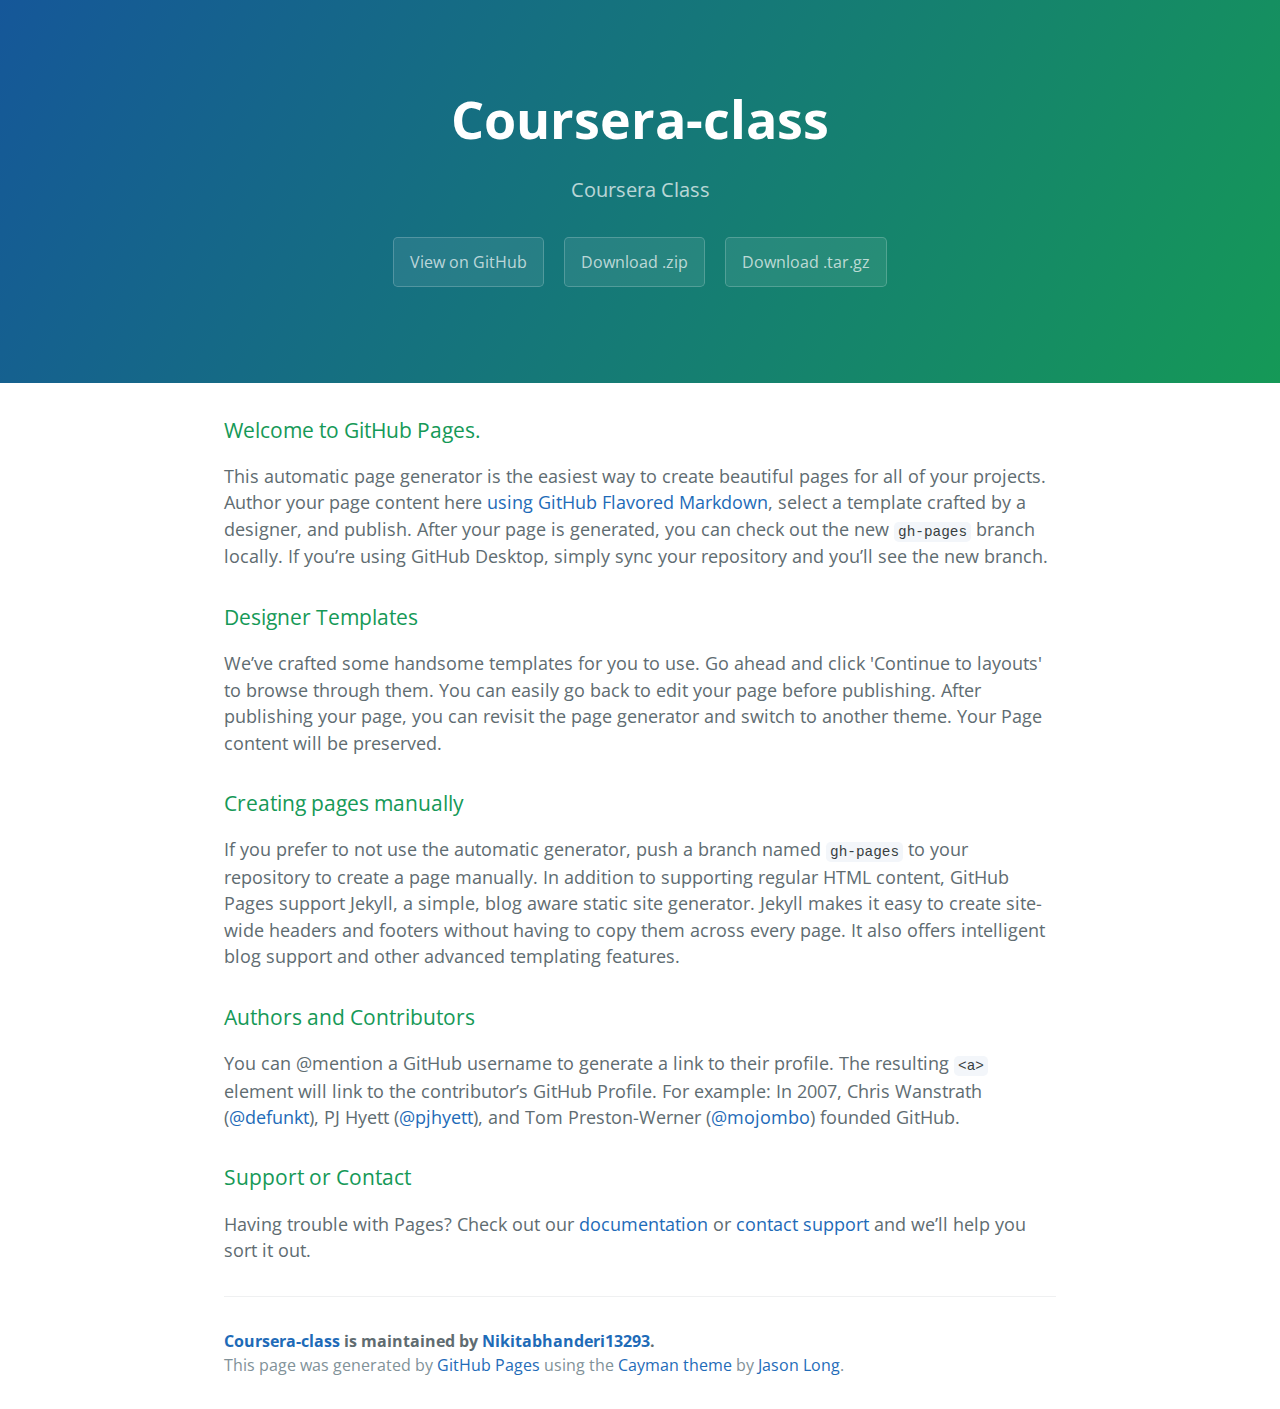
<file: index.html>
<!DOCTYPE html>
<html lang="en-us">
  <head>
    <meta charset="UTF-8">
    <title>Coursera-class by Nikitabhanderi13293</title>
    <meta name="viewport" content="width=device-width, initial-scale=1">
    <link rel="stylesheet" type="text/css" href="stylesheets/normalize.css" media="screen">
    <link href='https://fonts.googleapis.com/css?family=Open+Sans:400,700' rel='stylesheet' type='text/css'>
    <link rel="stylesheet" type="text/css" href="stylesheets/stylesheet.css" media="screen">
    <link rel="stylesheet" type="text/css" href="stylesheets/github-light.css" media="screen">
  </head>
  <body>
    <section class="page-header">
      <h1 class="project-name">Coursera-class</h1>
      <h2 class="project-tagline">Coursera Class</h2>
      <a href="https://github.com/Nikitabhanderi13293/Coursera-Class" class="btn">View on GitHub</a>
      <a href="https://github.com/Nikitabhanderi13293/Coursera-Class/zipball/master" class="btn">Download .zip</a>
      <a href="https://github.com/Nikitabhanderi13293/Coursera-Class/tarball/master" class="btn">Download .tar.gz</a>
    </section>

    <section class="main-content">
      <h3>
<a id="welcome-to-github-pages" class="anchor" href="#welcome-to-github-pages" aria-hidden="true"><span aria-hidden="true" class="octicon octicon-link"></span></a>Welcome to GitHub Pages.</h3>
<p>This automatic page generator is the easiest way to create beautiful pages for all of your projects. Author your page content here <a href="https://guides.github.com/features/mastering-markdown/">using GitHub Flavored Markdown</a>, select a template crafted by a designer, and publish. After your page is generated, you can check out the new <code>gh-pages</code> branch locally. If you’re using GitHub Desktop, simply sync your repository and you’ll see the new branch.</p>
<h3>
<a id="designer-templates" class="anchor" href="#designer-templates" aria-hidden="true"><span aria-hidden="true" class="octicon octicon-link"></span></a>Designer Templates</h3>
<p>We’ve crafted some handsome templates for you to use. Go ahead and click 'Continue to layouts' to browse through them. You can easily go back to edit your page before publishing. After publishing your page, you can revisit the page generator and switch to another theme. Your Page content will be preserved.</p>
<h3>
<a id="creating-pages-manually" class="anchor" href="#creating-pages-manually" aria-hidden="true"><span aria-hidden="true" class="octicon octicon-link"></span></a>Creating pages manually</h3>
<p>If you prefer to not use the automatic generator, push a branch named <code>gh-pages</code> to your repository to create a page manually. In addition to supporting regular HTML content, GitHub Pages support Jekyll, a simple, blog aware static site generator. Jekyll makes it easy to create site-wide headers and footers without having to copy them across every page. It also offers intelligent blog support and other advanced templating features.</p>
<h3>
<a id="authors-and-contributors" class="anchor" href="#authors-and-contributors" aria-hidden="true"><span aria-hidden="true" class="octicon octicon-link"></span></a>Authors and Contributors</h3>
<p>You can @mention a GitHub username to generate a link to their profile. The resulting <code>&lt;a&gt;</code> element will link to the contributor’s GitHub Profile. For example: In 2007, Chris Wanstrath (<a class="user-mention" data-hovercard-type="user" data-hovercard-url="/users/defunkt/hovercard" data-octo-click="hovercard-link-click" data-octo-dimensions="link_type:self" href="https://github.com/defunkt">@defunkt</a>), PJ Hyett (<a class="user-mention" data-hovercard-type="user" data-hovercard-url="/users/pjhyett/hovercard" data-octo-click="hovercard-link-click" data-octo-dimensions="link_type:self" href="https://github.com/pjhyett">@pjhyett</a>), and Tom Preston-Werner (<a class="user-mention" data-hovercard-type="user" data-hovercard-url="/users/mojombo/hovercard" data-octo-click="hovercard-link-click" data-octo-dimensions="link_type:self" href="https://github.com/mojombo">@mojombo</a>) founded GitHub.</p>
<h3>
<a id="support-or-contact" class="anchor" href="#support-or-contact" aria-hidden="true"><span aria-hidden="true" class="octicon octicon-link"></span></a>Support or Contact</h3>
<p>Having trouble with Pages? Check out our <a href="https://help.github.com/pages">documentation</a> or <a href="https://github.com/contact">contact support</a> and we’ll help you sort it out.</p>

      <footer class="site-footer">
        <span class="site-footer-owner"><a href="https://github.com/Nikitabhanderi13293/Coursera-Class">Coursera-class</a> is maintained by <a href="https://github.com/Nikitabhanderi13293">Nikitabhanderi13293</a>.</span>

        <span class="site-footer-credits">This page was generated by <a href="https://pages.github.com">GitHub Pages</a> using the <a href="https://github.com/jasonlong/cayman-theme">Cayman theme</a> by <a href="https://twitter.com/jasonlong">Jason Long</a>.</span>
      </footer>

    </section>

  
  </body>
</html>
</file>
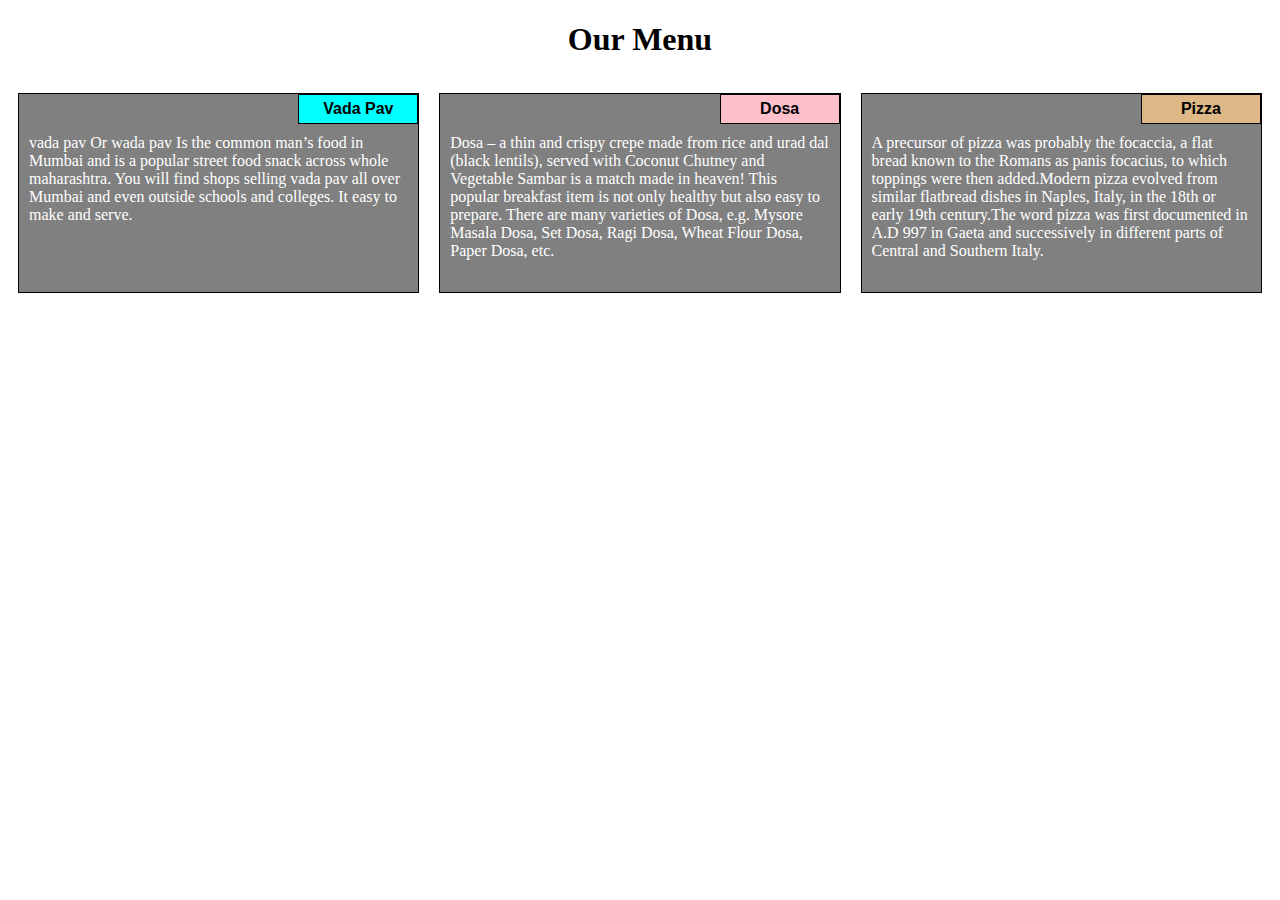
<file: Module 2 Assi/index.html>
<!DOCTYPE html>
<html>
<head>
	<meta charset="utf-8">

	<meta name="viewport" content="width=device-width, initial-scale=1">

	<link rel="stylesheet" type="text/css" href="CSS/Style.css">
	<title>HTML Module 2 Solution</title>
</head>
<body>
	<h1>Our Menu</h1>
  
	<div class="row">

	<div class="container col-lg-4 col-md-6 col-sm-12">
		<section>
		<div id="vadapav">
			Vada Pav
		</div>
		<p>
			vada pav Or wada pav Is the common man’s food in Mumbai and is a popular street food snack across whole maharashtra. You will find shops selling vada pav all over Mumbai and even outside schools and colleges. It easy to make and serve.
		</p>
		</section>
	</div>


	<div class="container col-lg-4 col-md-6 col-sm-12">
		<section>
		<div id="dosa">
			Dosa
		</div>
		<p>
			Dosa – a thin and crispy crepe made from rice and urad dal (black lentils), served with Coconut Chutney and Vegetable Sambar is a match made in heaven! This popular breakfast item is not only healthy but also easy to prepare. There are many varieties of Dosa, e.g. Mysore Masala Dosa, Set Dosa, Ragi Dosa, Wheat Flour Dosa, Paper Dosa, etc.
		</p>
		</section>
	</div>


	<div class="container col-lg-4 col-md-12 col-sm-12">
		<section>
		<div id="pizza">
			Pizza
		</div>
		<p>
			A precursor of pizza was probably the focaccia, a flat bread known to the Romans as panis focacius, to which toppings were then added.Modern pizza evolved from similar flatbread dishes in Naples, Italy, in the 18th or early 19th century.The word pizza was first documented in A.D 997 in Gaeta and successively in different parts of Central and Southern Italy.
		</p>
		</section>
	</div>
    
	</div>
</body>
</html>
</file>
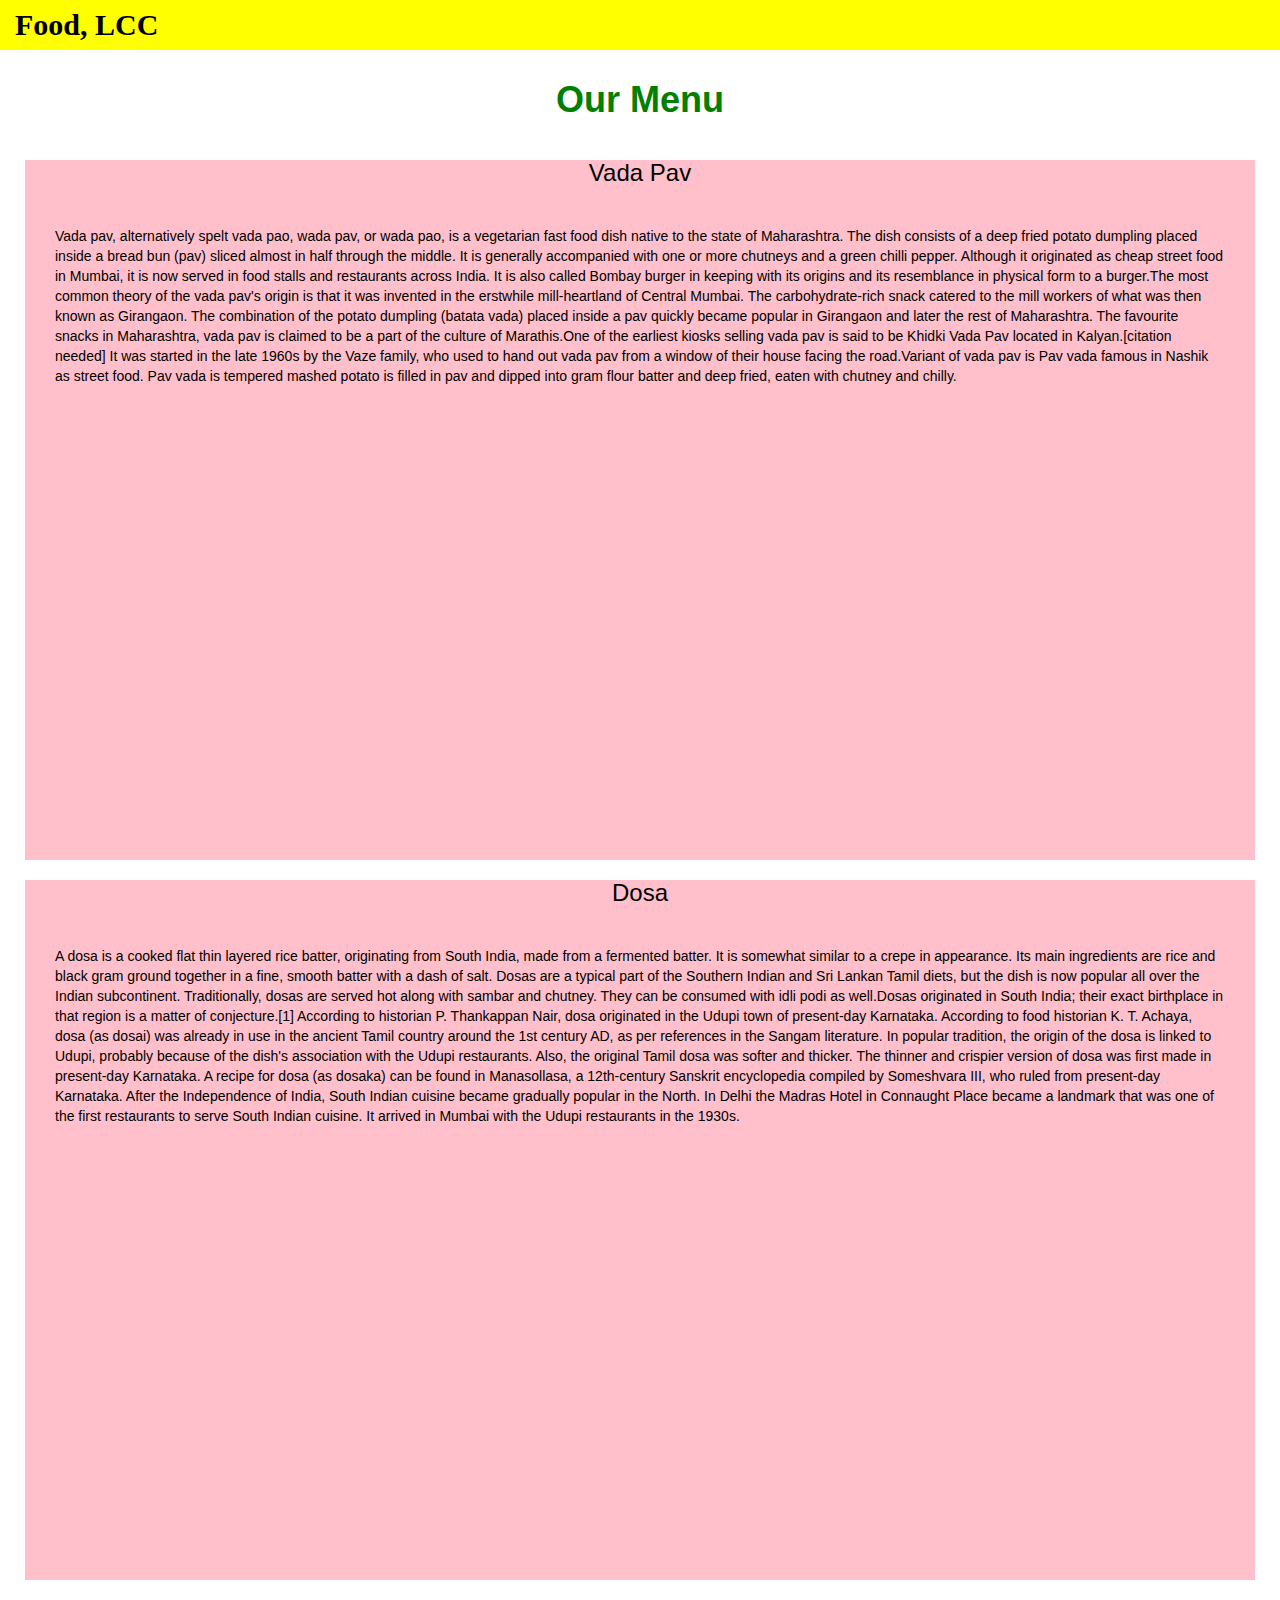
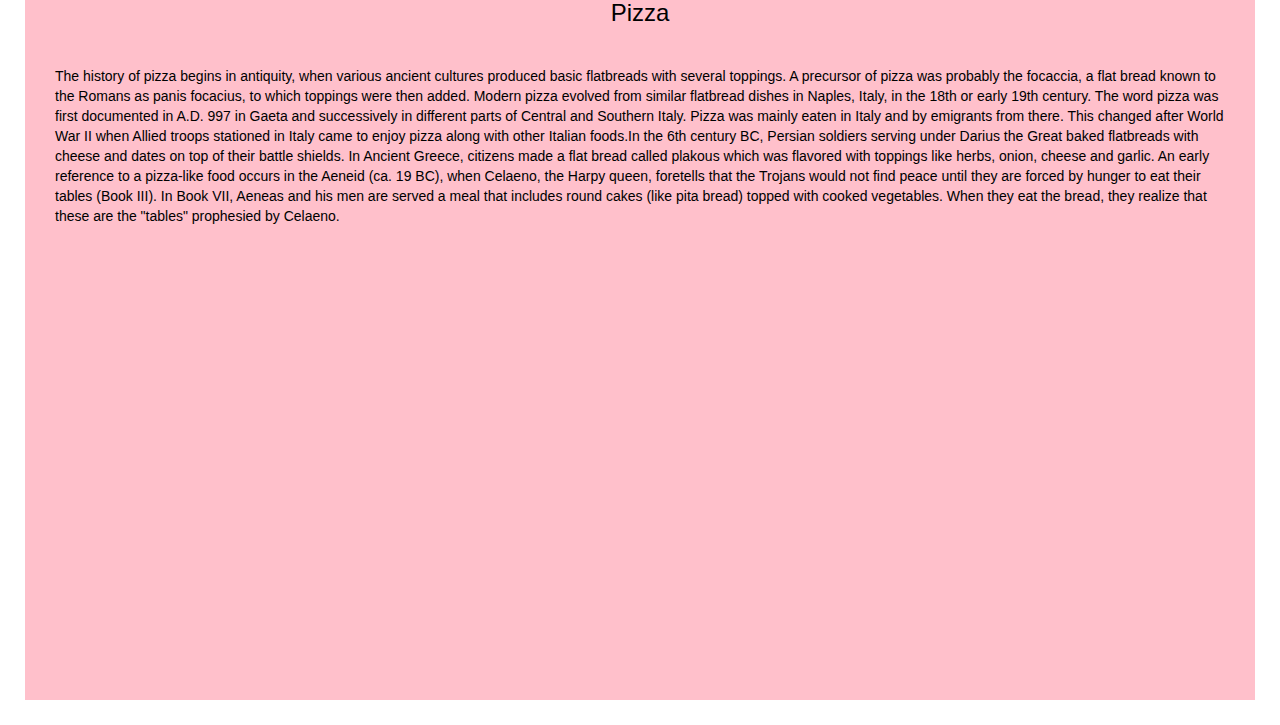
<file: Module 3 Assi/index.html>
<!doctype html>
<html lang="en">
  <head>
    <meta charset="utf-8">
    <meta http-equiv="X-UA-Compatible" content="IE=edge">
    <meta name="viewport" content="width=device-width, initial-scale=1">
    <title>Bootstrap Module 3 Assignment </title>
    <link rel="stylesheet" href="css/bootstrap.min.css">
    <link rel="stylesheet" href="css/style.css">
  </head>
<body>
<header>
      <nav id="header-nav" class="navbar navbar-default">
            <div class="container-fluid">
                <div class="navbar-header">
			<a class="navbar-brand" id="astyle" href="#">Food, LCC</a>
		    </div>
                    <button type="button" class="navbar-toggle collapsed visible-xs" data-toggle="collapse" data-target="#collapsable-nav" aria-expanded="false">
                        <span class="sr-only">Toggle navigation</span>
                        <span class="icon-bar"></span>
                        <span class="icon-bar"></span>
                        <span class="icon-bar"></span>
                    </button>
                </div>

                <div id="collapsable-nav" class="collapse navbar-collapse div1">
                    <ul id="nav-list" class="nav navbar-nav navbar-right visible-xs text-center ulstyle">
                        <li>
				<a href="#"><br class="hidden-xs"><h4>Vada Pav</h4></a>
                        </li>
                        <li>
				<a href="#"><br class="hidden-xs"><h4>Dosa</h4></a>
                        </li>
                        <li>
				<a href="#"><br class="hidden-xs"><h4>Pizza</h4></a>
                        </li>
                    </ul>
                </div>
            </div>
        </nav>
</header>

  <h1 class="text-center" id="menu"><strong> Our Menu </strong></h1>
    <div class="container-fluid">
      <div class="row">
        <div class="col-xs-12 div1">
                <div id="vadapav">
                    <section>
                        <h3 class="text-center">Vada Pav</h3>
                        <p>
			     Vada pav, alternatively spelt vada pao, wada pav, or wada pao, is a vegetarian fast food dish native to the state of Maharashtra. The dish consists of a deep fried potato dumpling placed inside a bread bun (pav) sliced almost in half through the middle. It is generally accompanied with one or more chutneys and a green chilli pepper. Although it originated as cheap street food in Mumbai, it is now served in food stalls and restaurants across India. It is also called Bombay burger in keeping with its origins and its resemblance in physical form to a burger.The most common theory of the vada pav's origin is that it was invented in the erstwhile mill-heartland of Central Mumbai. The carbohydrate-rich snack catered to the mill workers of what was then known as Girangaon. The combination of the potato dumpling (batata vada) placed inside a pav quickly became popular in Girangaon and later the rest of Maharashtra. The favourite snacks in Maharashtra, vada pav is claimed to be a part of the culture of Marathis.One of the earliest kiosks selling vada pav is said to be Khidki Vada Pav located in Kalyan.[citation needed] It was started in the late 1960s by the Vaze family, who used to hand out vada pav from a window of their house facing the road.Variant of vada pav is Pav vada famous in Nashik as street food. Pav vada is tempered mashed potato is filled in pav and dipped into gram flour batter and deep fried, eaten with chutney and chilly.
		          </p>
	        </section>
	      </div>
	   </div>
        <div class="col-xs-12 div1">
                <div id="Dosa">
                    <section>
                        <h3 class="text-center">Dosa</h3>
                        <p>
			     A dosa is a cooked flat thin layered rice batter, originating from South India, made from a fermented batter. It is somewhat similar to a crepe in appearance. Its main ingredients are rice and black gram ground together in a fine, smooth batter with a dash of salt. Dosas are a typical part of the Southern Indian and Sri Lankan Tamil diets, but the dish is now popular all over the Indian subcontinent. Traditionally, dosas are served hot along with sambar and chutney. They can be consumed with idli podi as well.Dosas originated in South India; their exact birthplace in that region is a matter of conjecture.[1] According to historian P. Thankappan Nair, dosa originated in the Udupi town of present-day Karnataka. According to food historian K. T. Achaya, dosa (as dosai) was already in use in the ancient Tamil country around the 1st century AD, as per references in the Sangam literature. In popular tradition, the origin of the dosa is linked to Udupi, probably because of the dish's association with the Udupi restaurants. Also, the original Tamil dosa was softer and thicker. The thinner and crispier version of dosa was first made in present-day Karnataka. A recipe for dosa (as dosaka) can be found in Manasollasa, a 12th-century Sanskrit encyclopedia compiled by Someshvara III, who ruled from present-day Karnataka. After the Independence of India, South Indian cuisine became gradually popular in the North. In Delhi the Madras Hotel in Connaught Place became a landmark that was one of the first restaurants to serve South Indian cuisine. It arrived in Mumbai with the Udupi restaurants in the 1930s.
		          </p>
	            </section>
	      </div>
	</div>
	<div class="col-xs-12 div1">
                <div id="pizza">
                    <section>
                        <h3 class="text-center">Pizza</h3>
                        <p>
			     The history of pizza begins in antiquity, when various ancient cultures produced basic flatbreads with several toppings. A precursor of pizza was probably the focaccia, a flat bread known to the Romans as panis focacius, to which toppings were then added. Modern pizza evolved from similar flatbread dishes in Naples, Italy, in the 18th or early 19th century. The word pizza was first documented in A.D. 997 in Gaeta and successively in different parts of Central and Southern Italy. Pizza was mainly eaten in Italy and by emigrants from there. This changed after World War II when Allied troops stationed in Italy came to enjoy pizza along with other Italian foods.In the 6th century BC, Persian soldiers serving under Darius the Great baked flatbreads with cheese and dates on top of their battle shields. In Ancient Greece, citizens made a flat bread called plakous which was flavored with toppings like herbs, onion, cheese and garlic. An early reference to a pizza-like food occurs in the Aeneid (ca. 19 BC), when Celaeno, the Harpy queen, foretells that the Trojans would not find peace until they are forced by hunger to eat their tables (Book III). In Book VII, Aeneas and his men are served a meal that includes round cakes (like pita bread) topped with cooked vegetables. When they eat the bread, they realize that these are the "tables" prophesied by Celaeno.
		    	  </p>
	     	     </section>
		</div>
	 </div> 
      </div>
   </div>

  <!-- jQuery (Bootstrap JS plugins depend on it) -->
  <script src="js/jquery-3.4.1.min.js"></script>
  <script src="js/bootstrap.min.js"></script>
  <script src="js/script.js"></script>
</body>
</html>
</file>
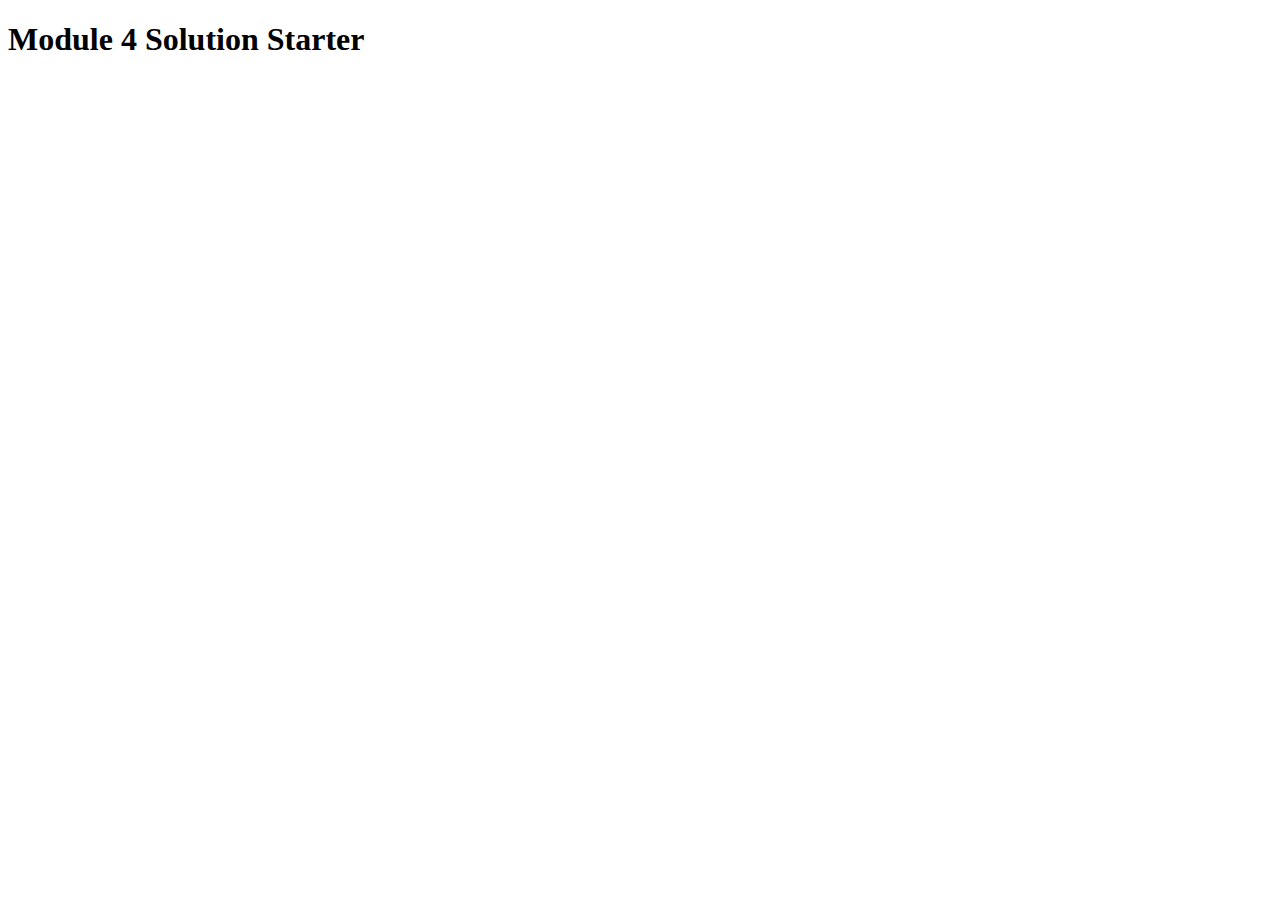
<file: Module 4 Assi/easier/index.html>
<!DOCTYPE html>
<html>
<head>
  <meta charset="utf-8">
  <title>Module 4 Solution Starter</title>
  <script src="SpeakHello.js"></script>
  <script src="SpeakGoodBye.js"></script>
  <script src="script.js"></script>
</head>
<body>
  <h1>Module 4 Solution Starter</h1>
</body>
</html>
</file>
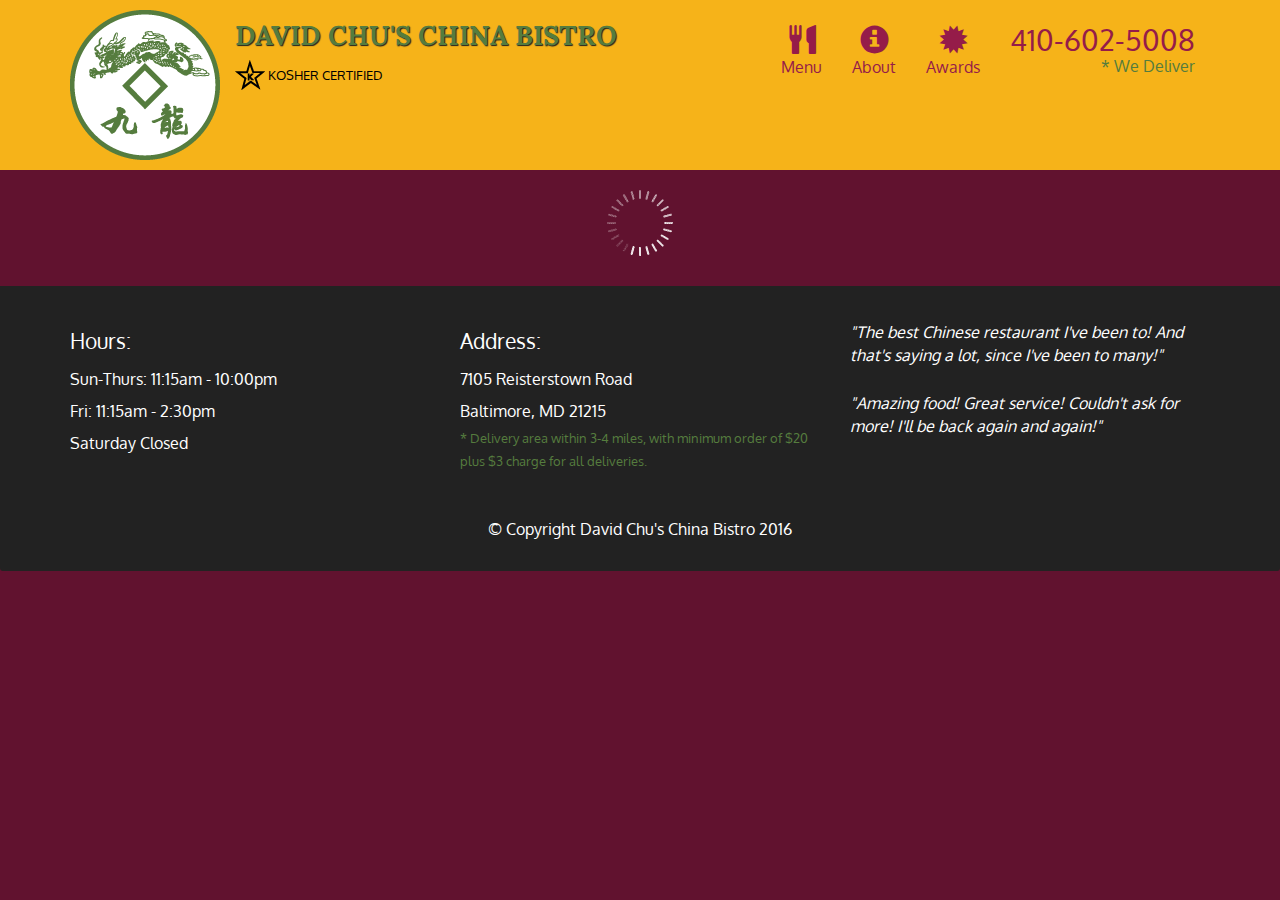
<file: Module 5 Assi/assignment5-solution-starter/index.html>
<!doctype html>
<html lang="en">
  <head>
    <meta charset="utf-8">
    <meta http-equiv="X-UA-Compatible" content="IE=edge">
    <meta name="viewport" content="width=device-width, initial-scale=1">
    <title>David Chu's China Bistro</title>
    <link rel="stylesheet" href="css/bootstrap.min.css">
    <link rel="stylesheet" href="css/styles.css">
    <link href='https://fonts.googleapis.com/css?family=Oxygen:400,300,700' rel='stylesheet' type='text/css'>
    <link href='https://fonts.googleapis.com/css?family=Lora' rel='stylesheet' type='text/css'>
  </head>
<body>
  <header>
    <nav id="header-nav" class="navbar navbar-default">
      <div class="container">
        <div class="navbar-header">
          <a href="index.html" class="pull-left visible-md visible-lg">
            <div id="logo-img" alt="Logo image"></div>
          </a>

          <div class="navbar-brand">
            <a href="index.html"><h1>David Chu's China Bistro</h1></a>
            <p>
              <img src="images/star-k-logo.png" alt="Kosher certification">
              <span>Kosher Certified</span>
            </p>
          </div>

          <button id="navbarToggle" type="button" class="navbar-toggle collapsed" data-toggle="collapse" data-target="#collapsable-nav" aria-expanded="false">
            <span class="sr-only">Toggle navigation</span>
            <span class="icon-bar"></span>
            <span class="icon-bar"></span>
            <span class="icon-bar"></span>
          </button>
        </div>
        
        <div id="collapsable-nav" class="collapse navbar-collapse">
           <ul id="nav-list" class="nav navbar-nav navbar-right">
            <li id="navHomeButton" class="visible-xs active">
              <a href="index.html">
                <span class="glyphicon glyphicon-home"></span> Home</a>
            </li>
            <li id="navMenuButton">
              <a href="#" onclick="$dc.loadMenuCategories();">
                <span class="glyphicon glyphicon-cutlery"></span><br class="hidden-xs"> Menu</a>
            </li>
            <li>
              <a href="#">
                <span class="glyphicon glyphicon-info-sign"></span><br class="hidden-xs"> About</a>
            </li>
            <li>
              <a href="#">
                <span class="glyphicon glyphicon-certificate"></span><br class="hidden-xs"> Awards</a>
            </li>
            <li id="phone" class="hidden-xs">
              <a href="tel:410-602-5008">
                <span>410-602-5008</span></a><div>* We Deliver</div>
            </li>
          </ul><!-- #nav-list -->
        </div><!-- .collapse .navbar-collapse -->
      </div><!-- .container -->
    </nav><!-- #header-nav -->
  </header>

  <div id="call-btn" class="visible-xs">
    <a class="btn" href="tel:410-602-5008">
    <span class="glyphicon glyphicon-earphone"></span>
    410-602-5008
    </a>
  </div>
  <div id="xs-deliver" class="text-center visible-xs">* We Deliver</div>

  <div id="main-content" class="container"></div>

  <footer class="panel-footer">
    <div class="container">
      <div class="row">
        <section id="hours" class="col-sm-4">
          <span>Hours:</span><br>
          Sun-Thurs: 11:15am - 10:00pm<br>
          Fri: 11:15am - 2:30pm<br>
          Saturday Closed
          <hr class="visible-xs">
        </section>
        <section id="address" class="col-sm-4">
          <span>Address:</span><br>
          7105 Reisterstown Road<br>
          Baltimore, MD 21215
          <p>* Delivery area within 3-4 miles, with minimum order of $20 plus $3 charge for all deliveries.</p>
          <hr class="visible-xs">
        </section>
        <section id="testimonials" class="col-sm-4">
          <p>"The best Chinese restaurant I've been to! And that's saying a lot, since I've been to many!"</p>
          <p>"Amazing food! Great service! Couldn't ask for more! I'll be back again and again!"</p>
        </section>
      </div>
      <div class="text-center">&copy; Copyright David Chu's China Bistro 2016</div>
    </div>
  </footer>

  <!-- jQuery (Bootstrap JS plugins depend on it) -->
  <script src="js/jquery-2.1.4.min.js"></script>
  <script src="js/bootstrap.min.js"></script>
  <script src="js/ajax-utils.js"></script>
  <script src="js/script.js"></script>
</body>
</html>
</file>
<file: stylesheets/stylesheet.css>
* {
  box-sizing: border-box; }

body {
  padding: 0;
  margin: 0;
  font-family: "Open Sans", "Helvetica Neue", Helvetica, Arial, sans-serif;
  font-size: 16px;
  line-height: 1.5;
  color: #606c71; }

a {
  color: #1e6bb8;
  text-decoration: none; }
  a:hover {
    text-decoration: underline; }

.btn {
  display: inline-block;
  margin-bottom: 1rem;
  color: rgba(255, 255, 255, 0.7);
  background-color: rgba(255, 255, 255, 0.08);
  border-color: rgba(255, 255, 255, 0.2);
  border-style: solid;
  border-width: 1px;
  border-radius: 0.3rem;
  transition: color 0.2s, background-color 0.2s, border-color 0.2s; }
  .btn + .btn {
    margin-left: 1rem; }

.btn:hover {
  color: rgba(255, 255, 255, 0.8);
  text-decoration: none;
  background-color: rgba(255, 255, 255, 0.2);
  border-color: rgba(255, 255, 255, 0.3); }

@media screen and (min-width: 64em) {
  .btn {
    padding: 0.75rem 1rem; } }

@media screen and (min-width: 42em) and (max-width: 64em) {
  .btn {
    padding: 0.6rem 0.9rem;
    font-size: 0.9rem; } }

@media screen and (max-width: 42em) {
  .btn {
    display: block;
    width: 100%;
    padding: 0.75rem;
    font-size: 0.9rem; }
    .btn + .btn {
      margin-top: 1rem;
      margin-left: 0; } }

.page-header {
  color: #fff;
  text-align: center;
  background-color: #159957;
  background-image: linear-gradient(120deg, #155799, #159957); }

@media screen and (min-width: 64em) {
  .page-header {
    padding: 5rem 6rem; } }

@media screen and (min-width: 42em) and (max-width: 64em) {
  .page-header {
    padding: 3rem 4rem; } }

@media screen and (max-width: 42em) {
  .page-header {
    padding: 2rem 1rem; } }

.project-name {
  margin-top: 0;
  margin-bottom: 0.1rem; }

@media screen and (min-width: 64em) {
  .project-name {
    font-size: 3.25rem; } }

@media screen and (min-width: 42em) and (max-width: 64em) {
  .project-name {
    font-size: 2.25rem; } }

@media screen and (max-width: 42em) {
  .project-name {
    font-size: 1.75rem; } }

.project-tagline {
  margin-bottom: 2rem;
  font-weight: normal;
  opacity: 0.7; }

@media screen and (min-width: 64em) {
  .project-tagline {
    font-size: 1.25rem; } }

@media screen and (min-width: 42em) and (max-width: 64em) {
  .project-tagline {
    font-size: 1.15rem; } }

@media screen and (max-width: 42em) {
  .project-tagline {
    font-size: 1rem; } }

.main-content :first-child {
  margin-top: 0; }
.main-content img {
  max-width: 100%; }
.main-content h1, .main-content h2, .main-content h3, .main-content h4, .main-content h5, .main-content h6 {
  margin-top: 2rem;
  margin-bottom: 1rem;
  font-weight: normal;
  color: #159957; }
.main-content p {
  margin-bottom: 1em; }
.main-content code {
  padding: 2px 4px;
  font-family: Consolas, "Liberation Mono", Menlo, Courier, monospace;
  font-size: 0.9rem;
  color: #383e41;
  background-color: #f3f6fa;
  border-radius: 0.3rem; }
.main-content pre {
  padding: 0.8rem;
  margin-top: 0;
  margin-bottom: 1rem;
  font: 1rem Consolas, "Liberation Mono", Menlo, Courier, monospace;
  color: #567482;
  word-wrap: normal;
  background-color: #f3f6fa;
  border: solid 1px #dce6f0;
  border-radius: 0.3rem; }
  .main-content pre > code {
    padding: 0;
    margin: 0;
    font-size: 0.9rem;
    color: #567482;
    word-break: normal;
    white-space: pre;
    background: transparent;
    border: 0; }
.main-content .highlight {
  margin-bottom: 1rem; }
  .main-content .highlight pre {
    margin-bottom: 0;
    word-break: normal; }
.main-content .highlight pre, .main-content pre {
  padding: 0.8rem;
  overflow: auto;
  font-size: 0.9rem;
  line-height: 1.45;
  border-radius: 0.3rem; }
.main-content pre code, .main-content pre tt {
  display: inline;
  max-width: initial;
  padding: 0;
  margin: 0;
  overflow: initial;
  line-height: inherit;
  word-wrap: normal;
  background-color: transparent;
  border: 0; }
  .main-content pre code:before, .main-content pre code:after, .main-content pre tt:before, .main-content pre tt:after {
    content: normal; }
.main-content ul, .main-content ol {
  margin-top: 0; }
.main-content blockquote {
  padding: 0 1rem;
  margin-left: 0;
  color: #819198;
  border-left: 0.3rem solid #dce6f0; }
  .main-content blockquote > :first-child {
    margin-top: 0; }
  .main-content blockquote > :last-child {
    margin-bottom: 0; }
.main-content table {
  display: block;
  width: 100%;
  overflow: auto;
  word-break: normal;
  word-break: keep-all; }
  .main-content table th {
    font-weight: bold; }
  .main-content table th, .main-content table td {
    padding: 0.5rem 1rem;
    border: 1px solid #e9ebec; }
.main-content dl {
  padding: 0; }
  .main-content dl dt {
    padding: 0;
    margin-top: 1rem;
    font-size: 1rem;
    font-weight: bold; }
  .main-content dl dd {
    padding: 0;
    margin-bottom: 1rem; }
.main-content hr {
  height: 2px;
  padding: 0;
  margin: 1rem 0;
  background-color: #eff0f1;
  border: 0; }

@media screen and (min-width: 64em) {
  .main-content {
    max-width: 64rem;
    padding: 2rem 6rem;
    margin: 0 auto;
    font-size: 1.1rem; } }

@media screen and (min-width: 42em) and (max-width: 64em) {
  .main-content {
    padding: 2rem 4rem;
    font-size: 1.1rem; } }

@media screen and (max-width: 42em) {
  .main-content {
    padding: 2rem 1rem;
    font-size: 1rem; } }

.site-footer {
  padding-top: 2rem;
  margin-top: 2rem;
  border-top: solid 1px #eff0f1; }

.site-footer-owner {
  display: block;
  font-weight: bold; }

.site-footer-credits {
  color: #819198; }

@media screen and (min-width: 64em) {
  .site-footer {
    font-size: 1rem; } }

@media screen and (min-width: 42em) and (max-width: 64em) {
  .site-footer {
    font-size: 1rem; } }

@media screen and (max-width: 42em) {
  .site-footer {
    font-size: 0.9rem; } }
</file>
<file: stylesheets/github-light.css>
/*!
 * GitHub Light v0.4.1
 * Copyright (c) 2012 - 2017 GitHub, Inc.
 * Licensed under MIT (https://github.com/primer/github-syntax-theme-generator/blob/master/LICENSE)
 */

.pl-c /* comment, punctuation.definition.comment, string.comment */ {
  color: #6a737d;
}

.pl-c1 /* constant, entity.name.constant, variable.other.constant, variable.language, support, meta.property-name, support.constant, support.variable, meta.module-reference, markup.raw, meta.diff.header, meta.output */,
.pl-s .pl-v /* string variable */ {
  color: #005cc5;
}

.pl-e /* entity */,
.pl-en /* entity.name */ {
  color: #6f42c1;
}

.pl-smi /* variable.parameter.function, storage.modifier.package, storage.modifier.import, storage.type.java, variable.other */,
.pl-s .pl-s1 /* string source */ {
  color: #24292e;
}

.pl-ent /* entity.name.tag, markup.quote */ {
  color: #22863a;
}

.pl-k /* keyword, storage, storage.type */ {
  color: #d73a49;
}

.pl-s /* string */,
.pl-pds /* punctuation.definition.string, source.regexp, string.regexp.character-class */,
.pl-s .pl-pse .pl-s1 /* string punctuation.section.embedded source */,
.pl-sr /* string.regexp */,
.pl-sr .pl-cce /* string.regexp constant.character.escape */,
.pl-sr .pl-sre /* string.regexp source.ruby.embedded */,
.pl-sr .pl-sra /* string.regexp string.regexp.arbitrary-repitition */ {
  color: #032f62;
}

.pl-v /* variable */,
.pl-smw /* sublimelinter.mark.warning */ {
  color: #e36209;
}

.pl-bu /* invalid.broken, invalid.deprecated, invalid.unimplemented, message.error, brackethighlighter.unmatched, sublimelinter.mark.error */ {
  color: #b31d28;
}

.pl-ii /* invalid.illegal */ {
  color: #fafbfc;
  background-color: #b31d28;
}

.pl-c2 /* carriage-return */ {
  color: #fafbfc;
  background-color: #d73a49;
}

.pl-c2::before /* carriage-return */ {
  content: "^M";
}

.pl-sr .pl-cce /* string.regexp constant.character.escape */ {
  font-weight: bold;
  color: #22863a;
}

.pl-ml /* markup.list */ {
  color: #735c0f;
}

.pl-mh /* markup.heading */,
.pl-mh .pl-en /* markup.heading entity.name */,
.pl-ms /* meta.separator */ {
  font-weight: bold;
  color: #005cc5;
}

.pl-mi /* markup.italic */ {
  font-style: italic;
  color: #24292e;
}

.pl-mb /* markup.bold */ {
  font-weight: bold;
  color: #24292e;
}

.pl-md /* markup.deleted, meta.diff.header.from-file, punctuation.definition.deleted */ {
  color: #b31d28;
  background-color: #ffeef0;
}

.pl-mi1 /* markup.inserted, meta.diff.header.to-file, punctuation.definition.inserted */ {
  color: #22863a;
  background-color: #f0fff4;
}

.pl-mc /* markup.changed, punctuation.definition.changed */ {
  color: #e36209;
  background-color: #ffebda;
}

.pl-mi2 /* markup.ignored, markup.untracked */ {
  color: #f6f8fa;
  background-color: #005cc5;
}

.pl-mdr /* meta.diff.range */ {
  font-weight: bold;
  color: #6f42c1;
}

.pl-ba /* brackethighlighter.tag, brackethighlighter.curly, brackethighlighter.round, brackethighlighter.square, brackethighlighter.angle, brackethighlighter.quote */ {
  color: #586069;
}

.pl-sg /* sublimelinter.gutter-mark */ {
  color: #959da5;
}

.pl-corl /* constant.other.reference.link, string.other.link */ {
  text-decoration: underline;
  color: #032f62;
}
</file>
<file: Module 2 Assi/CSS/Style.css>
* {
	box-sizing: border-box;
}

h1 {
	margin-bottom:15px;	
	text-align: center;
}

p {
	padding: 10px;
	margin: 0;
 }

.container {
	border: none;
	margin-left: auto;
	margin-right: auto;
	margin-top: 10px;
	margin-bottom: 10px;
	padding: 10px;
}

section {
	border:	1px solid black;
	background-color: grey;
	width: 100%;
	height: 200px;
	font-family: georgia;
	position: relative;
	color:white;
	overflow: auto;
}

#vadapav {
	border: 1px solid black;
	text-align: center;
	width: 30%;
	margin-left: 70%;
	font-family: sans-serif;
	font-weight: bold;
	margin-bottom: 0;
	margin-top: 0;
	padding: 5px;
	background-color: cyan;
	color:black;
}

#dosa {
	border: 1px solid black;
	text-align: center;
	width: 30%;
	margin-left: 70%;
	font-family: sans-serif;
	font-weight: bold;
	margin-bottom: 0;
	margin-top: 0;
	padding: 5px;
	background-color: pink;
	color:black;
}

#pizza {
	border: 1px solid black;
	text-align: center;
	width: 30%;
	margin-left: 70%;
	font-family: sans-serif;
	font-weight: bold;
	margin-bottom: 0;
	margin-top: 0;
	background-color: #DEB887;
	color:black;
	padding: 5px;
}

.row {
	width: 100%;
}

/********** Large devices only **********/
@media (min-width: 992px) {
 .col-lg-4{
    float: left;
   }
   .col-lg-4 {
    width: 33.33%;
  }
 }


/********** Medium devices only **********/
@media (min-width: 768px) and (max-width: 991px) {
  .col-md-6,.col-md-12 {
    float: left;   
  }
   .col-md-6 {
    width: 50%;
  }
    .col-md-12 {
    width: 100%;
  }
}

@media (max-width: 767px) {
 .col-min-12 {
    float: left;   
  }
    .col-min-12 {
    width: 100%;
  }
}
</file>
<file: Module 3 Assi/css/style.css>
h2{
  color:black;
  font-size:30px;
  font-family : halvetica;
}
h1{
  color:black;
  font-family: serif;
}
h4{
	background-color:gray;
	color:white;
}
#astyle{
	color:black;
	font-family: 'Abril Fatface', cursive;
    	font-weight: bolder;
	font-size:30px;
}
.sectionstyle {
	background-color: pink;
	padding:10px;
	font-family: georgia;
	position: relative;
	color:black;
	overflow: auto;
}

#div1{
	padding:0px;
}
.ulstyle{
	background-color:gray;
}

#vadapav {	
	height:700px;
	font-family: sans-serif;
	background-color: pink;
	color:black;
}
#Dosa {	
	height:700px;
	font-family: sans-serif;
	background-color: pink;
	color:black;
}
#pizza {	
	height:700px;
	font-family: sans-serif;
	background-color: pink;
	color:black;
}

#menu{ color:green;
      font-family:sans-serif;
      padding-top: 10px;      
}

.row{ 
	padding:10px;
  margin-bottom:15px;
}
 
section > p {
	padding:30px;
}
.row > div{
  
  
}

#navbar-header{
  width:100%;
}

#header-nav{
  background-color:yellow;
  border-radius : 0;
  border : 0;
}

.navbar-brand a:hover, .navbar-brand a:focus {
  text-decoration: none;
  
.navbar-brand h1 { /* Restaurant name */
  font-family: 'Lora', serif;
  color: #557c3e;
  font-size: 1.5em;
  text-transform: uppercase;
  font-weight: bold;
  text-shadow: 1px 1px 1px #222;
  margin-top: 0;
  margin-bottom: 0;
  line-height: .75;
}
  
  #nav-list {
	  background-color:gray;
  margin-top: 10px;
}
	li{
	border:1px solid white;
	}
#nav-list a {
  
  color: white;
  text-align: center;
}
#nav-list a:hover {
  background: #E7E7E7;
}
#nav-list a span {
  font-size: 1.8em;
}

.navbar-header button.navbar-toggle, .navbar-header .icon-bar {
  border: 1px solid #61122f;
}
.navbar-header button.navbar-toggle {
  clear: both;
  margin-top: -30px;
}
</file>
<file: Module 5 Assi/assignment5-solution-starter/css/styles.css>
body {
  font-size: 16px;
  color: #fff;
  background-color: #61122f;
  font-family: 'Oxygen', sans-serif;
}

/** HEADER **/
#header-nav {
  background-color: #f6b319;
  border-radius: 0;
  border: 0;
}

#logo-img {
  background: url('../images/restaurant-logo_large.png') no-repeat;
  width: 150px;
  height: 150px;
  margin: 10px 15px 10px 0;
}

.navbar-brand {
  padding-top: 25px;
}
.navbar-brand h1 { /* Restaurant name */
  font-family: 'Lora', serif;
  color: #557c3e;
  font-size: 1.5em;
  text-transform: uppercase;
  font-weight: bold;
  text-shadow: 1px 1px 1px #222;
  margin-top: 0;
  margin-bottom: 0;
  line-height: .75;
}
.navbar-brand a:hover, .navbar-brand a:focus {
  text-decoration: none;
}
.navbar-brand p { /* Kosher cert */
  color: #000;
  text-transform: uppercase;
  font-size: .7em;
  margin-top: 15px;
}
.navbar-brand p span { /* Star-K */
  vertical-align: middle;
}

#nav-list {
  margin-top: 10px;
}
#nav-list a {
  color: #951C49;
  text-align: center;
}
#nav-list a:hover {
  background: #E7E7E7;
}
#nav-list a span {
  font-size: 1.8em;
}

#phone {
  margin-top: 5px;
}
#phone a { /* Phone number */
  text-align: right;
  padding-bottom: 0;
}
#phone div { /* We Deliver */
  color: #557c3e;
  text-align: right;
  padding-right: 15px;
}

.navbar-header button.navbar-toggle, .navbar-header .icon-bar {
  border: 1px solid #61122f;
}
.navbar-header button.navbar-toggle {
  clear: both;
  margin-top: -30px;
}
/* END HEADER */

/* FOOTER */
.panel-footer {
  margin-top: 30px;
  padding-top: 35px;
  padding-bottom: 30px;
  background-color: #222;
  border-top: 0;
}
.panel-footer div.row {
  margin-bottom: 35px;
}
#hours, #address {
  line-height: 2;
}
#hours > span, #address > span {
  font-size: 1.3em;
}
#address p {
  color: #557c3e;
  font-size: .8em;
  line-height: 1.8;
}
#testimonials {
  font-style: italic;
}
#testimonials p:nth-child(2) {
  margin-top: 25px;
}
/* END FOOTER */



/* HOME PAGE */
.container .jumbotron {
  box-shadow: 0 0 50px #3F0C1F;
  border: 2px solid #3F0C1F;
}

#menu-tile, #specials-tile, #map-tile {
  height: 250px;
  width: 100%;
  margin-bottom: 15px;
  position: relative;
  border: 2px solid #3F0C1F;
  overflow: hidden;
}
#menu-tile:hover, #specials-tile:hover, #map-tile:hover {
  box-shadow: 0 1px 5px 1px #cccccc;
}
#menu-tile {
  background: url('../images/menu-tile.jpg') no-repeat;
  background-position: center;
}
#specials-tile {
  background: url('../images/specials-tile.jpg') no-repeat;
  background-position: center;
}
#menu-tile span, #specials-tile span, #map-tile span {
  position: absolute;
  bottom: 0;
  right: 0;
  width: 100%;
  text-align: center;
  font-size: 1.6em;
  text-transform: uppercase;
  background-color: #000;
  color: #fff;
  opacity: .8;
}
/* END HOME PAGE */

/* MENU CATEGORIES PAGE */
.category-tile { 
  position: relative;
  border: 2px solid #3F0C1F;
  overflow: hidden;
  width: 200px;
  height: 200px;
  margin: 0 auto 15px;
}
.category-tile span {
  position: absolute;
  bottom: 0;
  right: 0;
  width: 100%;
  text-align: center;
  font-size: 1.2em;
  text-transform: uppercase;
  background-color: #000;
  color: #fff;
  opacity: .8;
}
.category-tile:hover {
  box-shadow: 0 1px 5px 1px #cccccc;
}

#menu-categories-title + div {
  margin-bottom: 50px;
}
/* END MENU CATEGORIES PAGE */

/* SINGLE CATEGORY PAGE */
.menu-item-tile {
  margin-bottom: 25px;
}
.menu-item-tile hr {
  width: 80%;
}
.menu-item-tile .menu-item-price {
  font-size: 1.1em;
  text-align: right;
  margin-top: -15px;
  margin-right: -15px;
}
.menu-item-tile .menu-item-price span {
  font-size: .6em;
}
.menu-item-photo {
  position: relative;
  border: 2px solid #3F0C1F; 
  overflow: hidden;
  padding: 0;
  margin-right: -15px;
  margin-left: auto;
  margin-bottom: 20px;
  max-width: 250px;
}
.menu-item-photo div {
  position: absolute;
  bottom: 0;
  right: 0;
  width: 80px;
  background-color: #557c3e;
  text-align: center;
}
.menu-item-description {
  padding-right: 30px;
}
h3.menu-item-title {
  margin: 0 0 10px;
}
.menu-item-details {
  font-size: .9em;
  font-style: italic;
}
/* END SINGLE CATEGORY PAGE */


/********** Large devices only **********/
@media (min-width: 1200px) {
  .container .jumbotron {
    background: url('../images/jumbotron_1200.jpg') no-repeat;
    height: 675px;
  }
}

/********** Medium devices only **********/
@media (min-width: 992px) and (max-width: 1199px) {
  /* Header */
  #logo-img {
    background: url('../images/restaurant-logo_medium.png') no-repeat;
    width: 100px;
    height: 100px;
    margin: 5px 5px 5px 0;
  }
  /* End Header */

  /* Home Page */
  .container .jumbotron {
    background: url('../images/jumbotron_992.jpg') no-repeat;
    height: 558px;
  }
  /* End Home Page */
}

/********** Small devices only **********/
@media (min-width: 768px) and (max-width: 991px) {
  /* Home Page */
  .container .jumbotron {
    background: url('../images/jumbotron_768.jpg') no-repeat;
    height: 432px;
  }
  /* End Home Page */
}

/********** Extra small devices only **********/
@media (max-width: 767px) {
  /* Header */
  .navbar-brand {
    padding-top: 10px;
    height: 80px;
  }
  .navbar-brand h1 { /* Restaurant name */
    padding-top: 10px;
    font-size: 5vw; /* 1vw = 1% of viewport width */
  }
  .navbar-brand p { /* Kosher cert */
    font-size: .6em;
    margin-top: 12px;
  }
  .navbar-brand p img { /* Star-K */
    height: 20px;
  }

  #collapsable-nav a { /* Collapsed nav menu text */
    font-size: 1.2em;
  }
  #collapsable-nav a span { /* Collapsed nav menu glyph */
    font-size: 1em;
    margin-right: 5px;
  }

  #call-btn > a {
    font-size: 1.5em;
    display: block;
    margin: 0 20px;
    padding: 10px;
    border: 2px solid #fff;
    background-color: #f6b319;
    color: #951c49;
  }
  #xs-deliver {
    margin-top: 5px;
    font-size: .7em;
    letter-spacing: .1em;
    text-transform: uppercase;
  }
  /* End Header */

  /* Footer */
  .panel-footer section {
    margin-bottom: 30px;
    text-align: center;
  }
  .panel-footer section:nth-child(3) {
    margin-bottom: 0; /* margin already exists on the whole row */
  }
  .panel-footer section hr {
    width: 50%;
  }
  /* End Footer */

  /* Home Page */
  .container .jumbotron {
    margin-top: 30px;
    padding: 0;
  }
  #menu-tile, #specials-tile {
    width: 360px;
    margin: 0 auto 15px;
  }

  .menu-item-photo {
    margin-right: auto;
  }
  .menu-item-tile .menu-item-price {
    text-align: center;
  }
  .menu-item-description {
    text-align: center;;
  }
}


/********** Super extra small devices Only :-) (e.g., iPhone 4) **********/
@media (max-width: 479px) {
  /* Header */
  .navbar-brand h1 { /* Restaurant name */
    padding-top: 5px;
    font-size: 6vw;
  }
  /* End Header */
  
  /* Home page */
  #menu-tile, #specials-tile {
    width: 280px;
    margin: 0 auto 15px;
  }

  .col-xxs-12 {
    position: relative;
    min-height: 1px;
    padding-right: 15px;
    padding-left: 15px;
    float: left;
    width: 100%;
  }
}
</file>
